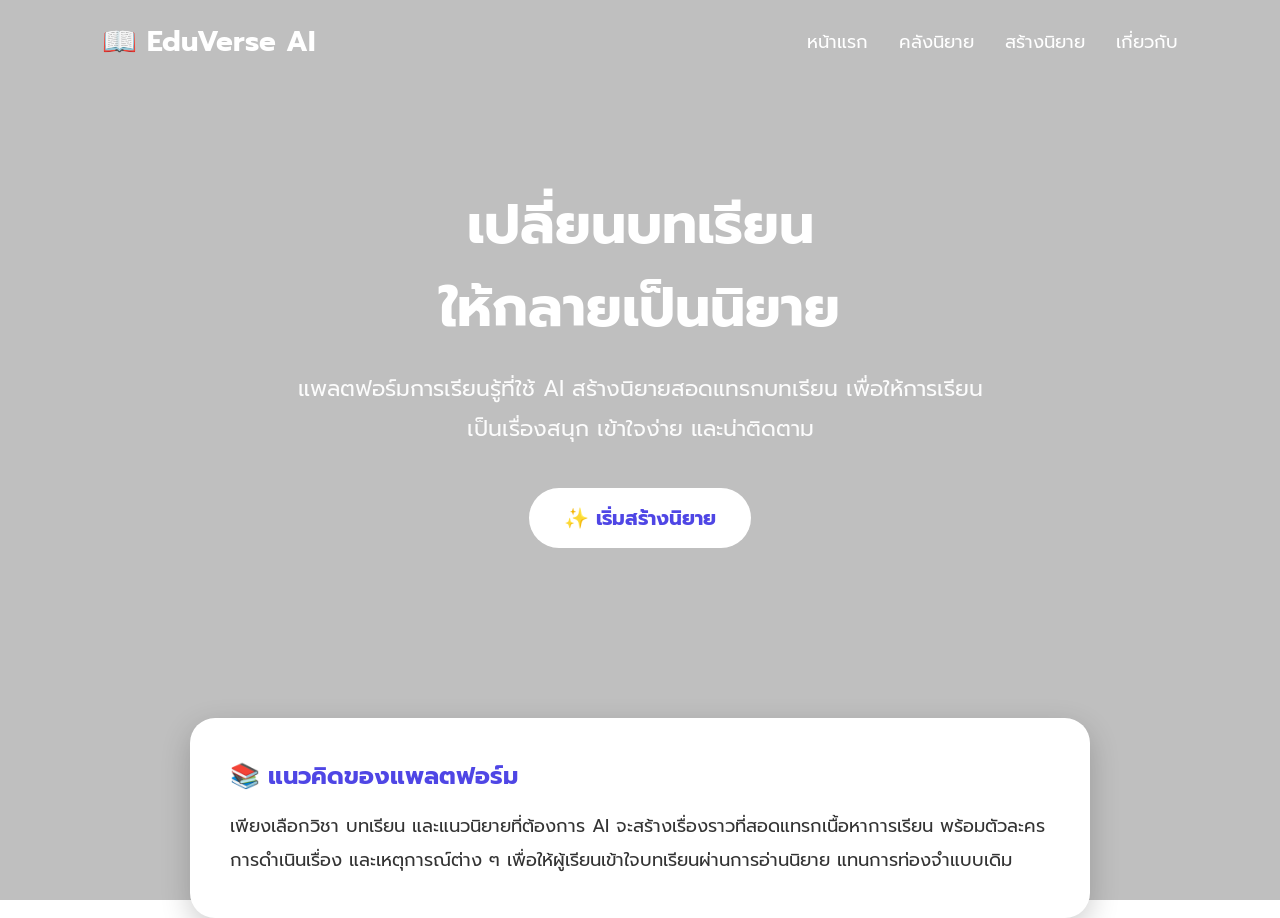
<file: index.html>
<!DOCTYPE html>
<html lang="th">
<head>
<meta charset="UTF-8">
<meta name="viewport" content="width=device-width, initial-scale=1.0">

<title>📖 EduVerse AI</title>

<link href="https://fonts.googleapis.com/css2?family=Prompt:wght@300;400;600;700&display=swap" rel="stylesheet">

<style>
*{
margin:0;
padding:0;
box-sizing:border-box;
font-family:'Prompt',sans-serif;
}

body{
background-image:url("https://i.ibb.co/DDvMfyMy/7-C7-CB1-DD-FEC2-447-D-B903-4998-AAB37-A66.png");
background-size:cover;
background-position:center;
background-repeat:no-repeat;
background-attachment:fixed;
color:white;
min-height:100vh;
}

body::before{
content:"";
position:fixed;
inset:0;
background:rgba(0,0,0,0.25);
z-index:-1;
}  
nav{
display:flex;
justify-content:space-between;
align-items:center;
padding:20px 8%;
}

.logo{
font-size:28px;
font-weight:700;
}

.menu a{
text-decoration:none;
color:white;
margin-left:25px;
font-size:18px;
}

.hero{
display:flex;
justify-content:center;
align-items:center;
flex-direction:column;
text-align:center;
padding:100px 20px;
}

.hero h1{
font-size:55px;
margin-bottom:20px;
}

.hero p{
font-size:22px;
max-width:700px;
line-height:1.8;
opacity:.95;
}

.btn{
margin-top:40px;
display:inline-block;
padding:15px 35px;
background:white;
color:#4F46E5;
font-weight:bold;
border-radius:40px;
text-decoration:none;
font-size:20px;
transition:.3s;
}

.btn:hover{
transform:scale(1.05);
}

.card{
background:white;
color:#333;
width:90%;
max-width:900px;
margin:auto;
margin-top:70px;
border-radius:25px;
padding:40px;
box-shadow:0 10px 30px rgba(0,0,0,.2);
}

.card h2{
color:#4F46E5;
margin-bottom:15px;
}

.card p{
line-height:1.9;
font-size:18px;
}
</style>

</head>

<body>

<nav>

<div class="logo">
📖 EduVerse AI
</div>

<div class="menu">
<a href="index.html">หน้าแรก</a>
<a href="library.html">คลังนิยาย</a>
<a href="create.html">สร้างนิยาย</a>
<a href="about.html">เกี่ยวกับ</a>
</div>

</nav>

<section class="hero">

<h1>เปลี่ยนบทเรียน<br>ให้กลายเป็นนิยาย</h1>

<p>

แพลตฟอร์มการเรียนรู้ที่ใช้ AI สร้างนิยายสอดแทรกบทเรียน
เพื่อให้การเรียนเป็นเรื่องสนุก เข้าใจง่าย และน่าติดตาม

</p>

<a href="create.html" class="btn">
✨ เริ่มสร้างนิยาย
</a>
</a>


</section>

<div class="card">

<h2>📚 แนวคิดของแพลตฟอร์ม</h2>

<p>

เพียงเลือกวิชา บทเรียน และแนวนิยายที่ต้องการ
AI จะสร้างเรื่องราวที่สอดแทรกเนื้อหาการเรียน
พร้อมตัวละคร การดำเนินเรื่อง และเหตุการณ์ต่าง ๆ
เพื่อให้ผู้เรียนเข้าใจบทเรียนผ่านการอ่านนิยาย
แทนการท่องจำแบบเดิม

</p>

</div>

</body>
</html>
</file>
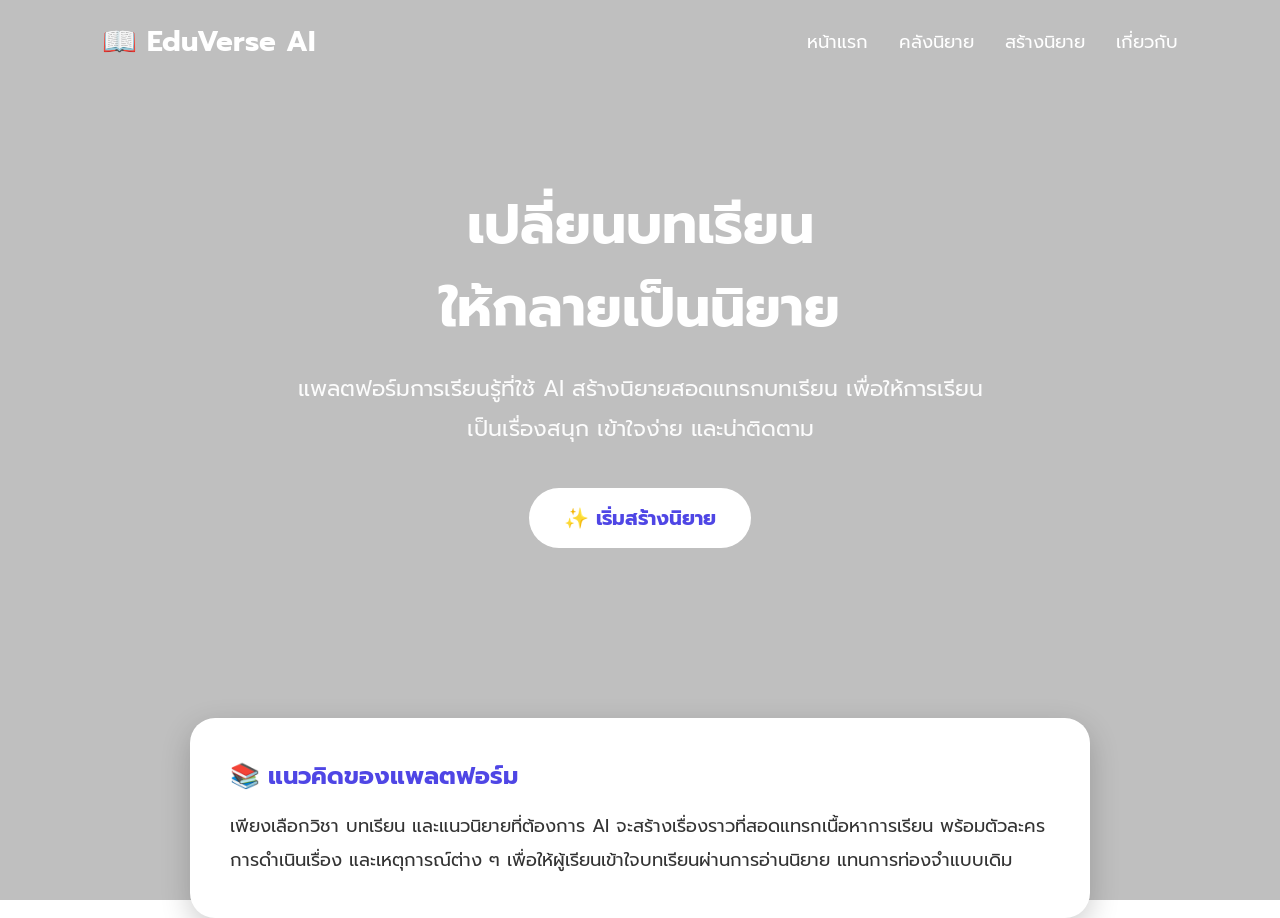
<file:  index2.html>
<!DOCTYPE html>
<html lang="th">
<head>
<meta charset="UTF-8">
<meta name="viewport" content="width=device-width, initial-scale=1.0">

<title>StoryLearn AI</title>

<link href="https://fonts.googleapis.com/css2?family=Prompt:wght@300;400;600;700&display=swap" rel="stylesheet">

<style>
*{
margin:0;
padding:0;
box-sizing:border-box;
font-family:'Prompt',sans-serif;
}

body{
background-image:url("https://i.ibb.co/DDvMfyMy/7-C7-CB1-DD-FEC2-447-D-B903-4998-AAB37-A66.png");
background-size:cover;
background-position:center;
background-repeat:no-repeat;
background-attachment:fixed;
color:white;
min-height:100vh;
}

body::before{
content:"";
position:fixed;
inset:0;
background:rgba(0,0,0,0.25);
z-index:-1;
}  
nav{
display:flex;
justify-content:space-between;
align-items:center;
padding:20px 8%;
}

.logo{
font-size:28px;
font-weight:700;
}

.menu a{
text-decoration:none;
color:white;
margin-left:25px;
font-size:18px;
}

.hero{
display:flex;
justify-content:center;
align-items:center;
flex-direction:column;
text-align:center;
padding:100px 20px;
}

.hero h1{
font-size:55px;
margin-bottom:20px;
}

.hero p{
font-size:22px;
max-width:700px;
line-height:1.8;
opacity:.95;
}

.btn{
margin-top:40px;
display:inline-block;
padding:15px 35px;
background:white;
color:#4F46E5;
font-weight:bold;
border-radius:40px;
text-decoration:none;
font-size:20px;
transition:.3s;
}

.btn:hover{
transform:scale(1.05);
}

.card{
background:white;
color:#333;
width:90%;
max-width:900px;
margin:auto;
margin-top:70px;
border-radius:25px;
padding:40px;
box-shadow:0 10px 30px rgba(0,0,0,.2);
}

.card h2{
color:#4F46E5;
margin-bottom:15px;
}

.card p{
line-height:1.9;
font-size:18px;
}
</style>

</head>

<body>

<nav>

<div class="logo">
📖 EduVerse AI
</div>

<div class="menu">
<a href="https://es-d-44603756720260716-019f5fa4-d332-7664-b9ca-ca1e9a38c61a.codepen.dev/">หน้าแรก</a>
<a href="https://es-d-44603756720260716-019f6004-f756-7002-ada0-dfa8d0e79c7a.codepen.dev/">คลังนิยาย</a>
<a href="https://es-d-44603756720260716-019f5fea-98b7-7d2f-93a5-8a057d311459.codepen.dev/">สร้างนิยาย</a>
<a href="https://es-d-44603756720260716-019f600e-4537-70cd-a7d2-3715c2c4fb3a.codepen.dev/">เกี่ยวกับ</a>
</div>

</nav>

<section class="hero">

<h1>เปลี่ยนบทเรียน<br>ให้กลายเป็นนิยาย</h1>

<p>

แพลตฟอร์มการเรียนรู้ที่ใช้ AI สร้างนิยายสอดแทรกบทเรียน
เพื่อให้การเรียนเป็นเรื่องสนุก เข้าใจง่าย และน่าติดตาม

</p>

<a href="https://es-d-44603756720260716-019f5fea-98b7-7d2f-93a5-8a057d311459.codepen.dev/" class="btn">
✨ เริ่มสร้างนิยาย
</a>
</a>

</section>

<div class="card">

<h2>📚 แนวคิดของแพลตฟอร์ม</h2>

<p>

เพียงเลือกวิชา บทเรียน และแนวนิยายที่ต้องการ
AI จะสร้างเรื่องราวที่สอดแทรกเนื้อหาการเรียน
พร้อมตัวละคร การดำเนินเรื่อง และเหตุการณ์ต่าง ๆ
เพื่อให้ผู้เรียนเข้าใจบทเรียนผ่านการอ่านนิยาย
แทนการท่องจำแบบเดิม

</p>

</div>

</body>
</html>
</file>
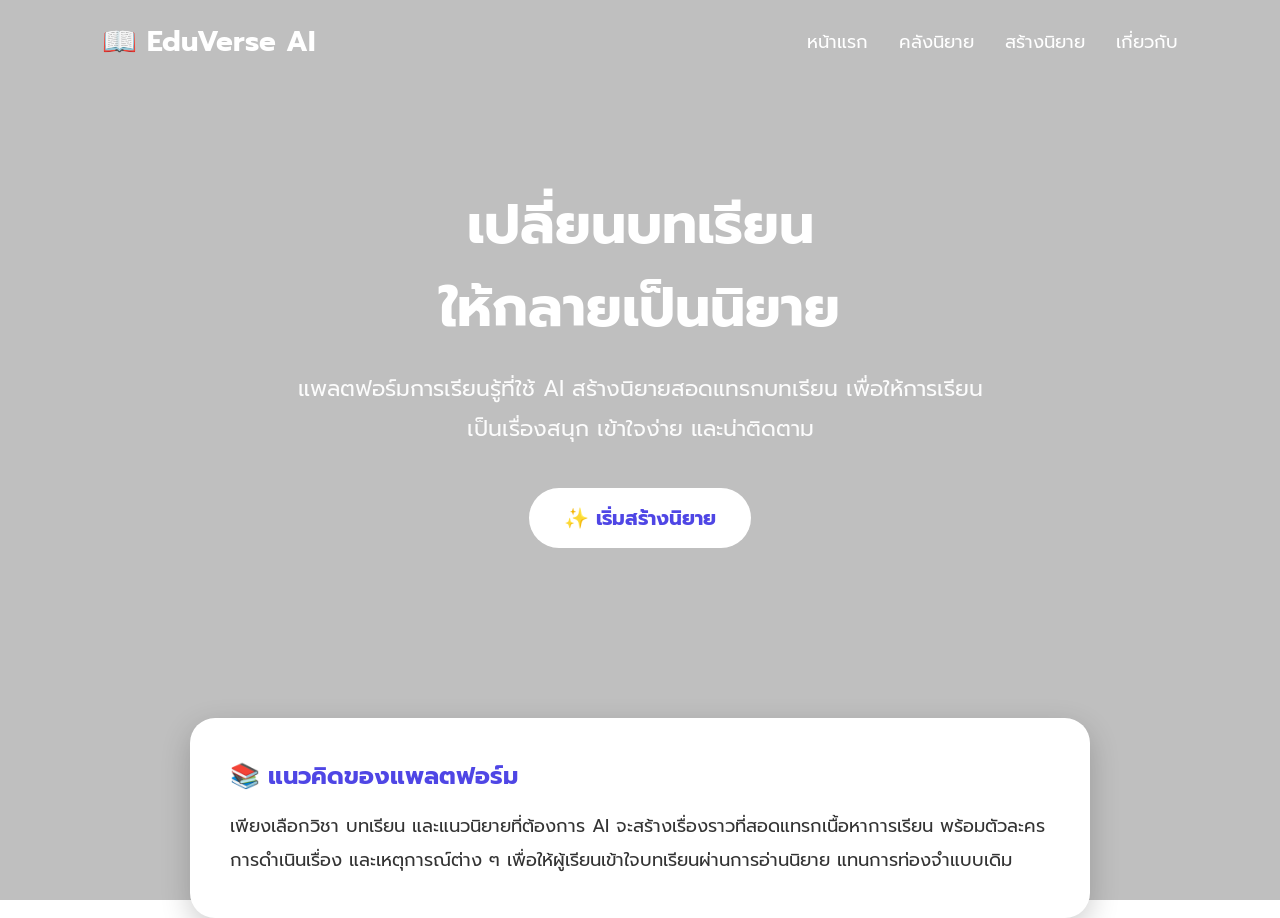
<file: a-index.html>
<!DOCTYPE html>
<html lang="th">
<head>
<meta charset="UTF-8">
<meta name="viewport" content="width=device-width, initial-scale=1.0">

<title>StoryLearn AI</title>

<link href="https://fonts.googleapis.com/css2?family=Prompt:wght@300;400;600;700&display=swap" rel="stylesheet">

<style>
*{
margin:0;
padding:0;
box-sizing:border-box;
font-family:'Prompt',sans-serif;
}

body{
background-image:url("https://i.ibb.co/DDvMfyMy/7-C7-CB1-DD-FEC2-447-D-B903-4998-AAB37-A66.png");
background-size:cover;
background-position:center;
background-repeat:no-repeat;
background-attachment:fixed;
color:white;
min-height:100vh;
}

body::before{
content:"";
position:fixed;
inset:0;
background:rgba(0,0,0,0.25);
z-index:-1;
}  
nav{
display:flex;
justify-content:space-between;
align-items:center;
padding:20px 8%;
}

.logo{
font-size:28px;
font-weight:700;
}

.menu a{
text-decoration:none;
color:white;
margin-left:25px;
font-size:18px;
}

.hero{
display:flex;
justify-content:center;
align-items:center;
flex-direction:column;
text-align:center;
padding:100px 20px;
}

.hero h1{
font-size:55px;
margin-bottom:20px;
}

.hero p{
font-size:22px;
max-width:700px;
line-height:1.8;
opacity:.95;
}

.btn{
margin-top:40px;
display:inline-block;
padding:15px 35px;
background:white;
color:#4F46E5;
font-weight:bold;
border-radius:40px;
text-decoration:none;
font-size:20px;
transition:.3s;
}

.btn:hover{
transform:scale(1.05);
}

.card{
background:white;
color:#333;
width:90%;
max-width:900px;
margin:auto;
margin-top:70px;
border-radius:25px;
padding:40px;
box-shadow:0 10px 30px rgba(0,0,0,.2);
}

.card h2{
color:#4F46E5;
margin-bottom:15px;
}

.card p{
line-height:1.9;
font-size:18px;
}
</style>

</head>

<body>

<nav>

<div class="logo">
📖 EduVerse AI
</div>

<div class="menu">
<a href="b-index2.html">หน้าแรก</a>
<a href="d-creat.html">คลังนิยาย</a>
<a href="c-library.html">สร้างนิยาย</a>
<a href="e-about.html">เกี่ยวกับ</a>
</div>

</nav>

<section class="hero">

<h1>เปลี่ยนบทเรียน<br>ให้กลายเป็นนิยาย</h1>

<p>

แพลตฟอร์มการเรียนรู้ที่ใช้ AI สร้างนิยายสอดแทรกบทเรียน
เพื่อให้การเรียนเป็นเรื่องสนุก เข้าใจง่าย และน่าติดตาม

</p>

<a href="library.html" class="btn">
✨ เริ่มสร้างนิยาย
</a>
</a>


</section>

<div class="card">

<h2>📚 แนวคิดของแพลตฟอร์ม</h2>

<p>

เพียงเลือกวิชา บทเรียน และแนวนิยายที่ต้องการ
AI จะสร้างเรื่องราวที่สอดแทรกเนื้อหาการเรียน
พร้อมตัวละคร การดำเนินเรื่อง และเหตุการณ์ต่าง ๆ
เพื่อให้ผู้เรียนเข้าใจบทเรียนผ่านการอ่านนิยาย
แทนการท่องจำแบบเดิม

</p>

</div>

</body>
</html>
</file>
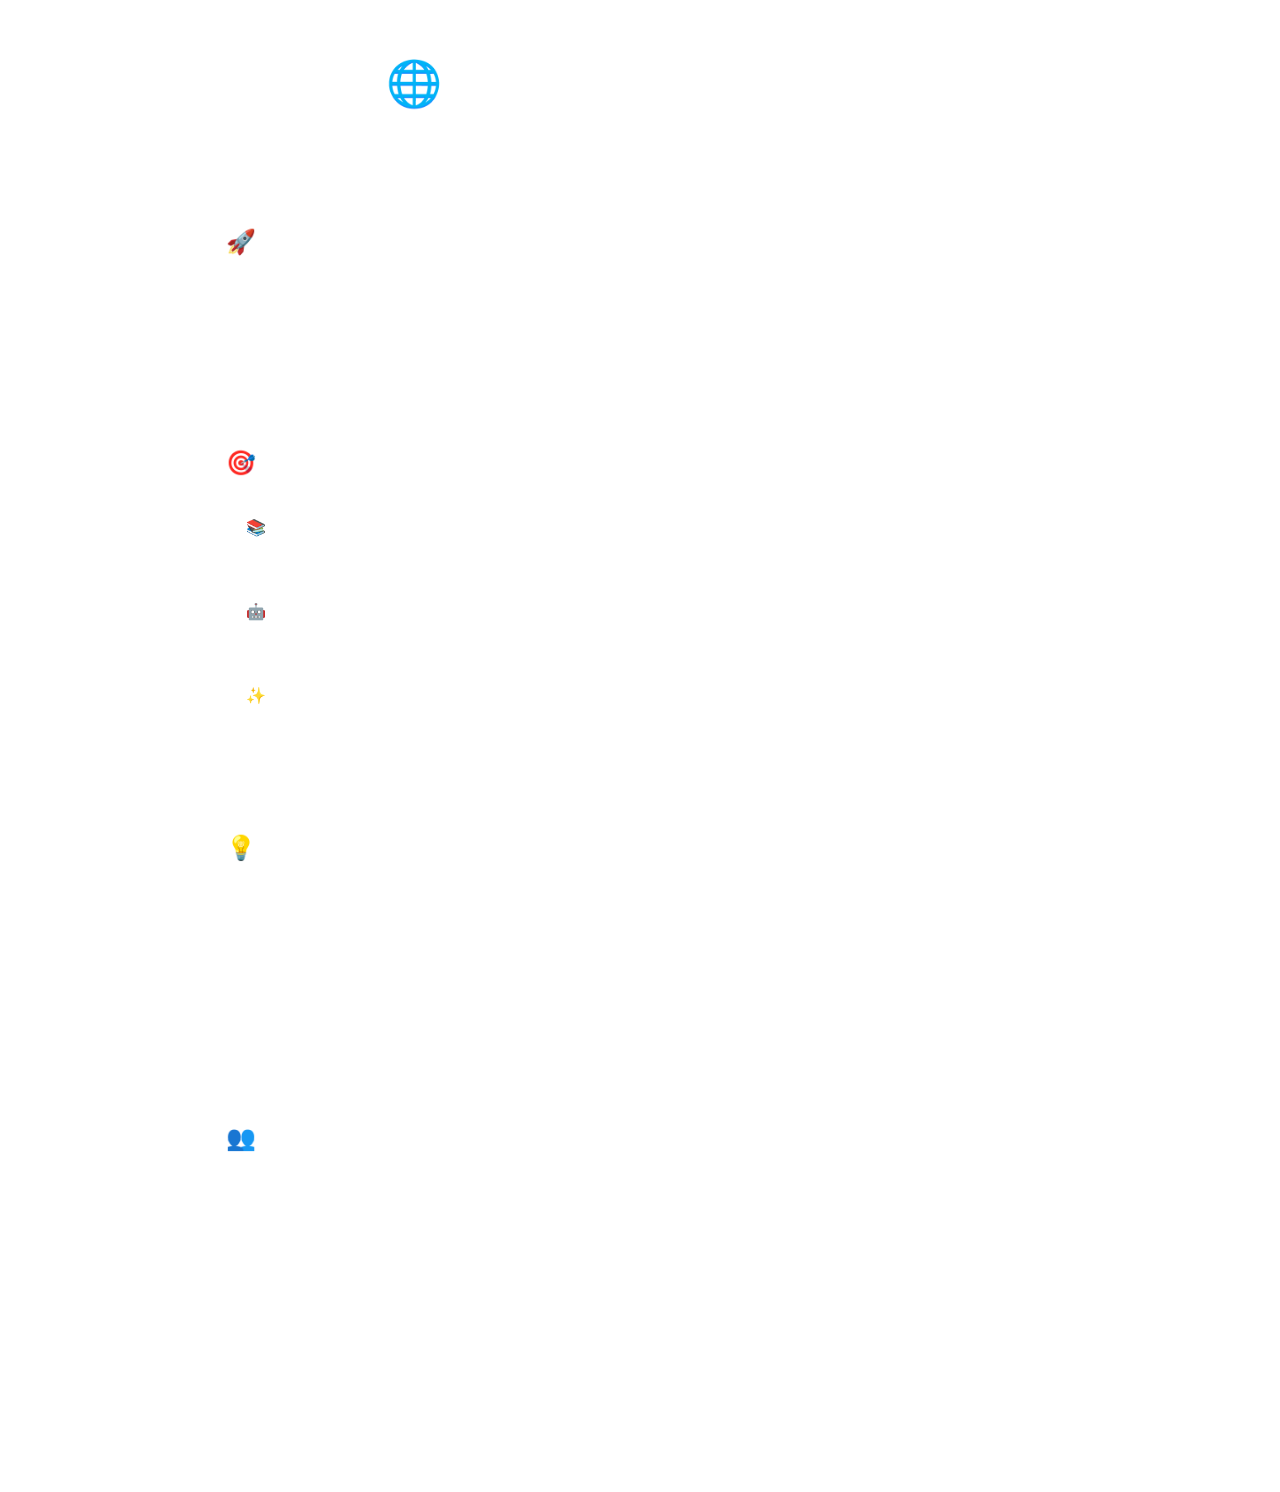
<file: about .html>
<!DOCTYPE html>
<html lang="th">
<head>

<meta charset="UTF-8">
<meta name="viewport" content="width=device-width, initial-scale=1.0">

<title>เกี่ยวกับ EduVerse AI</title>

<link href="https://fonts.googleapis.com/css2?family=Prompt:wght@300;400;600;700&display=swap" rel="stylesheet">


<style>

*{
margin:0;
padding:0;
box-sizing:border-box;
font-family:'Prompt',sans-serif;
}


body{

background-image:url("https://i.ibb.co/DDvMfyMy/7-C7-CB1-DD-FEC2-447-D-B903-4998-AAB37-A66.png");

background-size:cover;
background-position:center;
background-repeat:no-repeat;
background-attachment:fixed;

color:white;
min-height:100vh;
padding:50px 20px;

}



.header{

text-align:center;
margin-bottom:40px;

}


.header h1{

font-size:45px;

}


.header p{

font-size:20px;
}



.box{

background:rgba(255,255,255,0.15);

backdrop-filter:blur(10px);

border:1px solid rgba(255,255,255,0.3);

border-radius:25px;

padding:35px;

max-width:900px;

margin:30px auto;

}


.box h2{

margin-bottom:15px;

}



.box p{

font-size:18px;

line-height:1.9;

}



.feature{

display:grid;

gap:20px;

}


.item{

background:rgba(255,255,255,0.12);

padding:20px;

border-radius:20px;

}



</style>

</head>



<body>


<div class="header">

<h1>🌐 เกี่ยวกับ EduVerse AI</h1>

<p>แพลตฟอร์มการเรียนรู้ด้วยเทคโนโลยีปัญญาประดิษฐ์</p>

</div>



<div class="box">

<h2>🚀 แนวคิดของโครงการ</h2>

<p>

EduVerse AI คือแพลตฟอร์มการเรียนรู้ที่นำเทคโนโลยี AI 
มาช่วยเปลี่ยนเนื้อหาบทเรียนให้กลายเป็นประสบการณ์
การเรียนรู้รูปแบบใหม่ ผ่านนิยาย เรื่องราว และสื่อการเรียนรู้
ที่สร้างขึ้นตามความสนใจของผู้เรียน

</p>

</div>




<div class="box">

<h2>🎯 วัตถุประสงค์</h2>

<div class="feature">


<div class="item">
📚 ลดปัญหาการเรียนแบบท่องจำ
และช่วยให้ผู้เรียนเข้าใจเนื้อหาได้ง่ายขึ้น
</div>


<div class="item">
🤖 ใช้ AI เพื่อสร้างเนื้อหาการเรียนรู้ที่เหมาะสมกับแต่ละบุคคล
</div>


<div class="item">
✨ เพิ่มความสนุกและแรงจูงใจในการเรียน
ผ่านรูปแบบ Interactive Learning
</div>


</div>

</div>




<div class="box">

<h2>💡 จุดเด่นของ EduVerse AI</h2>

<p>

• AI Story Generation : สร้างเรื่องราวจากบทเรียน<br>
• Personalized Learning : ปรับเนื้อหาให้เหมาะกับผู้เรียน<br>
• Interactive Learning : เรียนรู้ผ่านการมีส่วนร่วม<br>
• Learning History : บันทึกประวัติการเรียนรู้ของผู้ใช้

</p>

</div>

<div class="box">

<h2>👥 Team EduVerse AI</h2>

<p>
EduVerse AI เป็นโครงการที่พัฒนาขึ้นเพื่อสร้างประสบการณ์
การเรียนรู้รูปแบบใหม่ด้วยเทคโนโลยีปัญญาประดิษฐ์ (AI)
<br><br>

Developed by: NovaMind Team <br>
Project: EduVerse AI<br>
Year: 2026

</p>

</div>
</body>
</html>
</file>
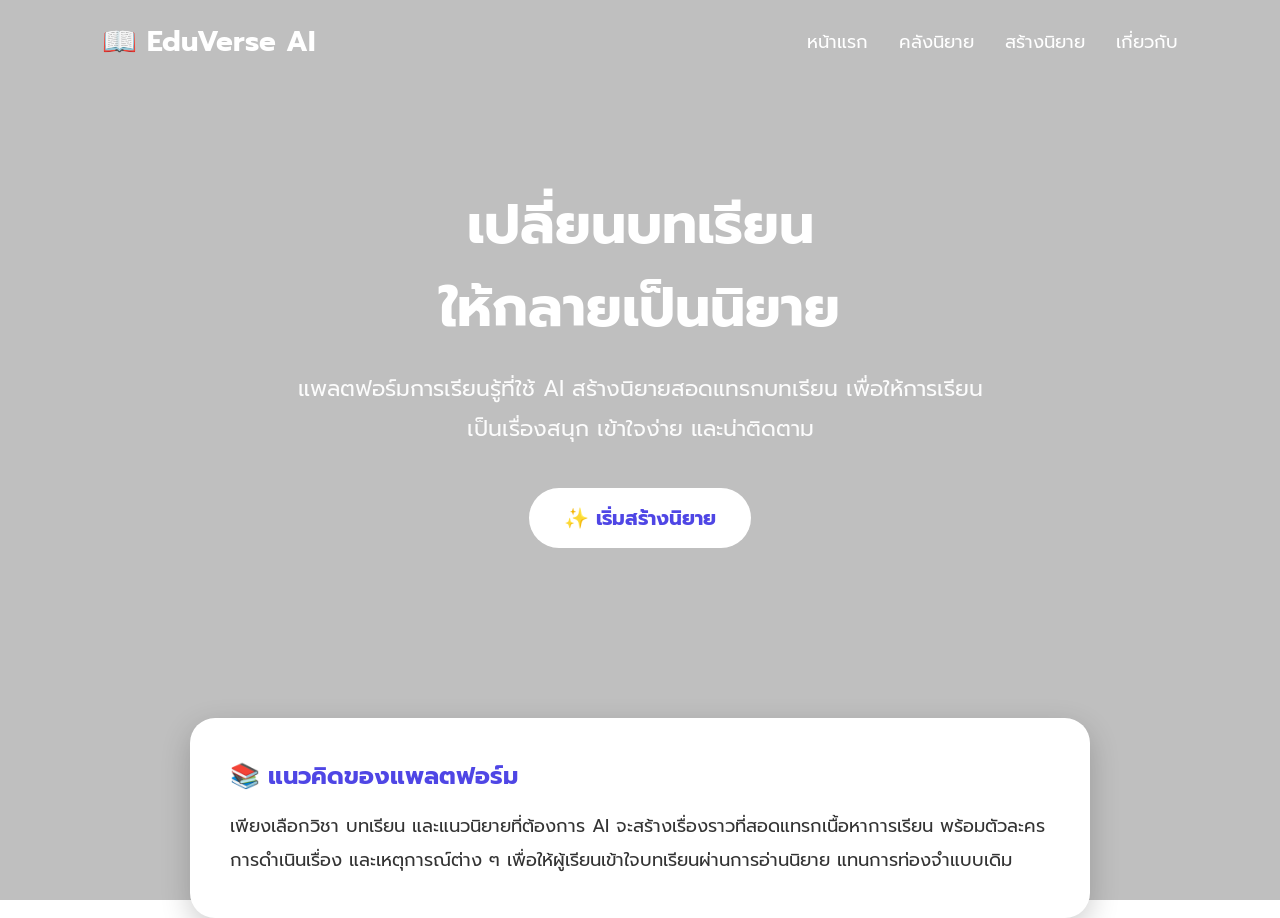
<file: b-index2.html>
<!DOCTYPE html>
<html lang="th">
<head>
<meta charset="UTF-8">
<meta name="viewport" content="width=device-width, initial-scale=1.0">

<title>StoryLearn AI</title>

<link href="https://fonts.googleapis.com/css2?family=Prompt:wght@300;400;600;700&display=swap" rel="stylesheet">

<style>
*{
margin:0;
padding:0;
box-sizing:border-box;
font-family:'Prompt',sans-serif;
}

body{
background-image:url("https://i.ibb.co/DDvMfyMy/7-C7-CB1-DD-FEC2-447-D-B903-4998-AAB37-A66.png");
background-size:cover;
background-position:center;
background-repeat:no-repeat;
background-attachment:fixed;
color:white;
min-height:100vh;
}

body::before{
content:"";
position:fixed;
inset:0;
background:rgba(0,0,0,0.25);
z-index:-1;
}  
nav{
display:flex;
justify-content:space-between;
align-items:center;
padding:20px 8%;
}

.logo{
font-size:28px;
font-weight:700;
}

.menu a{
text-decoration:none;
color:white;
margin-left:25px;
font-size:18px;
}

.hero{
display:flex;
justify-content:center;
align-items:center;
flex-direction:column;
text-align:center;
padding:100px 20px;
}

.hero h1{
font-size:55px;
margin-bottom:20px;
}

.hero p{
font-size:22px;
max-width:700px;
line-height:1.8;
opacity:.95;
}

.btn{
margin-top:40px;
display:inline-block;
padding:15px 35px;
background:white;
color:#4F46E5;
font-weight:bold;
border-radius:40px;
text-decoration:none;
font-size:20px;
transition:.3s;
}

.btn:hover{
transform:scale(1.05);
}

.card{
background:white;
color:#333;
width:90%;
max-width:900px;
margin:auto;
margin-top:70px;
border-radius:25px;
padding:40px;
box-shadow:0 10px 30px rgba(0,0,0,.2);
}

.card h2{
color:#4F46E5;
margin-bottom:15px;
}

.card p{
line-height:1.9;
font-size:18px;
}
</style>

</head>

<body>

<nav>

<div class="logo">
📖 EduVerse AI
</div>

<div class="menu">
<a href="a-index.html">หน้าแรก</a>
<a href="b-creat.html">คลังนิยาย</a>
<a href="c-library.html">สร้างนิยาย</a>
<a href="e-about.html">เกี่ยวกับ</a>
</div>

</nav>

<section class="hero">

<h1>เปลี่ยนบทเรียน<br>ให้กลายเป็นนิยาย</h1>

<p>

แพลตฟอร์มการเรียนรู้ที่ใช้ AI สร้างนิยายสอดแทรกบทเรียน
เพื่อให้การเรียนเป็นเรื่องสนุก เข้าใจง่าย และน่าติดตาม

</p>

<a href="library.html" class="btn">
✨ เริ่มสร้างนิยาย
</a>
</a>

</section>

<div class="card">

<h2>📚 แนวคิดของแพลตฟอร์ม</h2>

<p>

เพียงเลือกวิชา บทเรียน และแนวนิยายที่ต้องการ
AI จะสร้างเรื่องราวที่สอดแทรกเนื้อหาการเรียน
พร้อมตัวละคร การดำเนินเรื่อง และเหตุการณ์ต่าง ๆ
เพื่อให้ผู้เรียนเข้าใจบทเรียนผ่านการอ่านนิยาย
แทนการท่องจำแบบเดิม

</p>

</div>

</body>
</html>
</file>
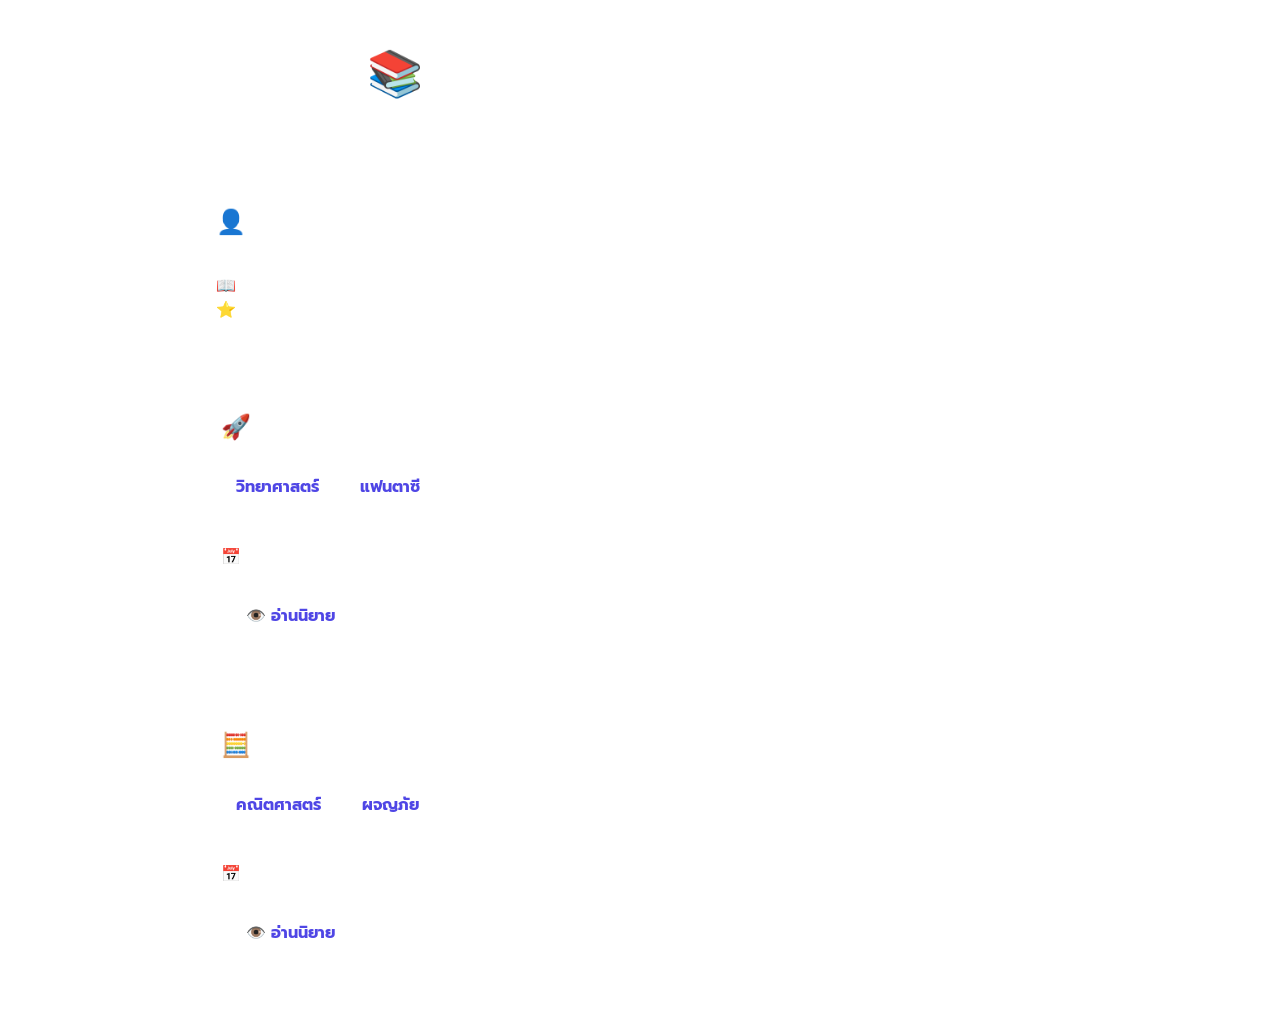
<file: c-library .html>
<!DOCTYPE html>
<html lang="th">
<head>
<meta charset="UTF-8">
<meta name="viewport" content="width=device-width, initial-scale=1.0">

<title>คลังนิยาย - EduVerse AI</title>

<link href="https://fonts.googleapis.com/css2?family=Prompt:wght@300;400;600;700&display=swap" rel="stylesheet">

<style>

*{
margin:0;
padding:0;
box-sizing:border-box;
font-family:'Prompt',sans-serif;
}

body{
background-image:url("https://i.ibb.co/DDvMfyMy/7-C7-CB1-DD-FEC2-447-D-B903-4998-AAB37-A66.png");
background-size:cover;
background-position:center;
background-repeat:no-repeat;
background-attachment:fixed;
color:white;
min-height:100vh;
padding:40px 20px;
}

/* หัวข้อ */

.header{
text-align:center;
margin-bottom:40px;
}

.header h1{
font-size:45px;
}

.header p{
font-size:20px;
opacity:.9;
}


/* กล่องผู้ใช้ */

.profile{
background:rgba(255,255,255,0.15);
backdrop-filter:blur(10px);
border:1px solid rgba(255,255,255,.3);
border-radius:25px;
padding:25px;
max-width:900px;
margin:auto;
margin-bottom:30px;
}


.profile h2{
margin-bottom:10px;
}


/* การ์ดนิยาย */

.library{
max-width:900px;
margin:auto;
display:grid;
gap:25px;
}


.card{
background:rgba(255,255,255,0.15);
backdrop-filter:blur(10px);
border:1px solid rgba(255,255,255,.3);
border-radius:25px;
padding:30px;
}


.card h2{
margin-bottom:15px;
}


.card p{
line-height:1.8;
}


.tag{
display:inline-block;
background:white;
color:#4F46E5;
padding:5px 15px;
border-radius:20px;
margin:10px 5px 10px 0;
font-weight:bold;
}


button{
margin-top:20px;
padding:12px 25px;
border:none;
border-radius:30px;
background:white;
color:#4F46E5;
font-size:16px;
font-weight:bold;
}


</style>

</head>


<body>


<div class="header">

<h1>📚 คลังนิยาย EduVerse AI</h1>

<p>พื้นที่เก็บผลงานและประวัติการสร้างนิยายของคุณ</p>

</div>



<div class="profile">

<h2>👤 My EduVerse Profile</h2>
<p>ชื่อผู้ใช้: Learner01</p>

<p>
📖 นิยายที่สร้างทั้งหมด: 3 เรื่อง
</p>

<p>
⭐ แนวที่ชอบ: แฟนตาซี | วิชาที่เรียนบ่อย: วิทยาศาสตร์
</p>

</div>



<div class="library">


<div class="card">

<h2>🚀 การผจญภัยของลูน่าในระบบสุริยะ</h2>

<span class="tag">วิทยาศาสตร์</span>
<span class="tag">แฟนตาซี</span>


<p>
เรื่องราวของนักเรียนผู้เดินทางผ่านจักรวาล
เพื่อเรียนรู้เกี่ยวกับดาวเคราะห์ทั้ง 8
ผ่านการผจญภัยที่เต็มไปด้วยความรู้
</p>


<p>
📅 วันที่สร้าง: 14 กรกฎาคม 2026
</p>


<button>
👁️ อ่านนิยาย
</button>


</div>




<div class="card">

<h2>🧮 ภารกิจพิชิตโลกคณิตศาสตร์</h2>

<span class="tag">คณิตศาสตร์</span>
<span class="tag">ผจญภัย</span>


<p>
การเดินทางของตัวละครที่ต้องใช้ความรู้
ทางคณิตศาสตร์เพื่อแก้ไขปริศนาในโลกมหัศจรรย์
</p>


<p>
📅 วันที่สร้าง: 13 กรกฎาคม 2026
</p>


<button>
👁️ อ่านนิยาย
</button>


</div>



</div>


</body>
</html>
</file>
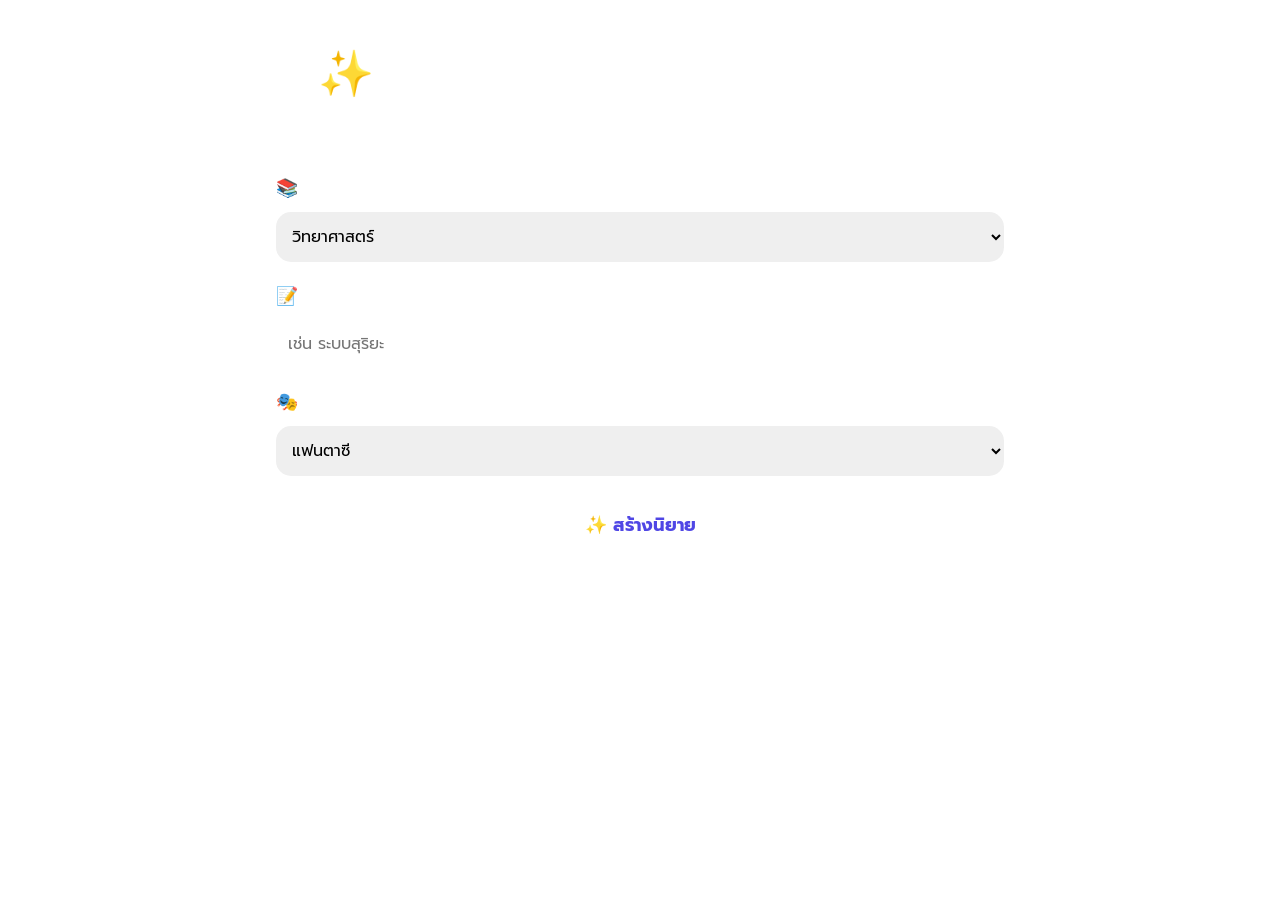
<file: create.html>
<!DOCTYPE html>
<html lang="th">
<head>

<meta charset="UTF-8">
<meta name="viewport" content="width=device-width, initial-scale=1.0">

<title>สร้างนิยาย - EduVerse AI</title>

<link href="https://fonts.googleapis.com/css2?family=Prompt:wght@300;400;600;700&display=swap" rel="stylesheet">

<style>

*{
margin:0;
padding:0;
box-sizing:border-box;
font-family:'Prompt',sans-serif;
}


body{

background-image:url("https://i.ibb.co/DDvMfyMy/7-C7-CB1-DD-FEC2-447-D-B903-4998-AAB37-A66.png");

background-size:cover;
background-position:center;
background-attachment:fixed;

color:white;
min-height:100vh;
padding:40px 20px;

}



.container{

max-width:800px;
margin:auto;

}



h1{

text-align:center;
font-size:45px;
margin-bottom:30px;

}



.box{

background:rgba(255,255,255,0.15);
backdrop-filter:blur(10px);
border:1px solid rgba(255,255,255,0.3);

border-radius:25px;

padding:35px;

margin-bottom:30px;

}



label{

font-size:18px;

}



input,select{

width:100%;

padding:12px;

margin:10px 0 20px;

border-radius:15px;

border:none;

font-size:16px;

}



button{

width:100%;

padding:15px;

border:none;

border-radius:30px;

background:white;

color:#4F46E5;

font-size:18px;

font-weight:bold;

cursor:pointer;

}



button:hover{

transform:scale(1.03);

}



#result{

display:none;

}



.story{

background:rgba(255,255,255,0.12);

padding:25px;

border-radius:20px;

line-height:1.8;

}


.loading{

text-align:center;

font-size:20px;

display:none;

}


</style>

</head>



<body>


<div class="container">


<h1>✨ สร้างนิยายด้วย EduVerse AI</h1>



<div class="box">


<label>📚 เลือกวิชา</label>

<select id="subject">

<option>วิทยาศาสตร์</option>
<option>คณิตศาสตร์</option>
<option>ภาษาอังกฤษ</option>
<option>ประวัติศาสตร์</option>

</select>



<label>📝 หัวข้อบทเรียน</label>

<input id="topic" placeholder="เช่น ระบบสุริยะ">



<label>🎭 เลือกแนวนิยาย</label>

<select id="style">

<option>แฟนตาซี</option>
<option>ผจญภัย</option>
<option>โลกอนาคต</option>

</select>



<button onclick="createStory()">
✨ สร้างนิยาย
</button>


</div>




<div class="box loading" id="loading">

🤖 EduVerse AI กำลังวิเคราะห์บทเรียน...

</div>




<div class="box" id="result">


<h2>🧠 ผลการวิเคราะห์ของ AI</h2>

<p id="analysis"></p>


<br>


<h2>📖 นิยายที่สร้างโดย AI</h2>


<div class="story" id="story">

</div>
<div class="story" id="story">

</div>

<button onclick="saveStory()" style="margin-top:20px;">
📚 บันทึกลงคลังนิยาย
</button>
</div>



</div>




<script>

  function saveStory(){

let storyData = {

subject: document.getElementById("subject").value,

topic: document.getElementById("topic").value,

style: document.getElementById("style").value,

date: new Date().toLocaleDateString("th-TH")

};


localStorage.setItem(
"savedStory",
JSON.stringify(storyData)
);


alert("✅ บันทึกนิยายลงคลังเรียบร้อยแล้ว");


}
  
function createStory(){


let subject=document.getElementById("subject").value;

let topic=document.getElementById("topic").value;

let style=document.getElementById("style").value;



if(topic==""){

alert("กรุณาใส่หัวข้อบทเรียน");

return;

}



document.getElementById("loading").style.display="block";

document.getElementById("result").style.display="none";



setTimeout(()=>{


document.getElementById("loading").style.display="none";

document.getElementById("result").style.display="block";



document.getElementById("analysis").innerHTML=

`
📌 วิชา: ${subject}<br>
📌 หัวข้อ: ${topic}<br>
📌 แนวการเรียนรู้: ${style}<br><br>

AI วิเคราะห์ว่าเนื้อหานี้เหมาะสำหรับ
การเรียนรู้ผ่านเรื่องราวและสถานการณ์จำลอง
เพื่อช่วยให้ผู้เรียนเข้าใจแนวคิดสำคัญได้ง่ายขึ้น
`;




document.getElementById("story").innerHTML=

`
🌌 <b>การผจญภัยของผู้เรียนในโลก ${topic}</b><br><br>

ตัวละครหลักได้รับภารกิจสำคัญ
ในการค้นหาความรู้เกี่ยวกับ ${topic}

ระหว่างการเดินทาง เขาได้พบกับบทเรียนต่าง ๆ
ที่ช่วยให้เข้าใจ ${subject}
ผ่านโลกแห่ง ${style}

EduVerse AI เปลี่ยนบทเรียนธรรมดา
ให้กลายเป็นประสบการณ์การเรียนรู้ที่น่าจดจำ

`;



},2000);



}

</script>


</body>

</html>
</file>
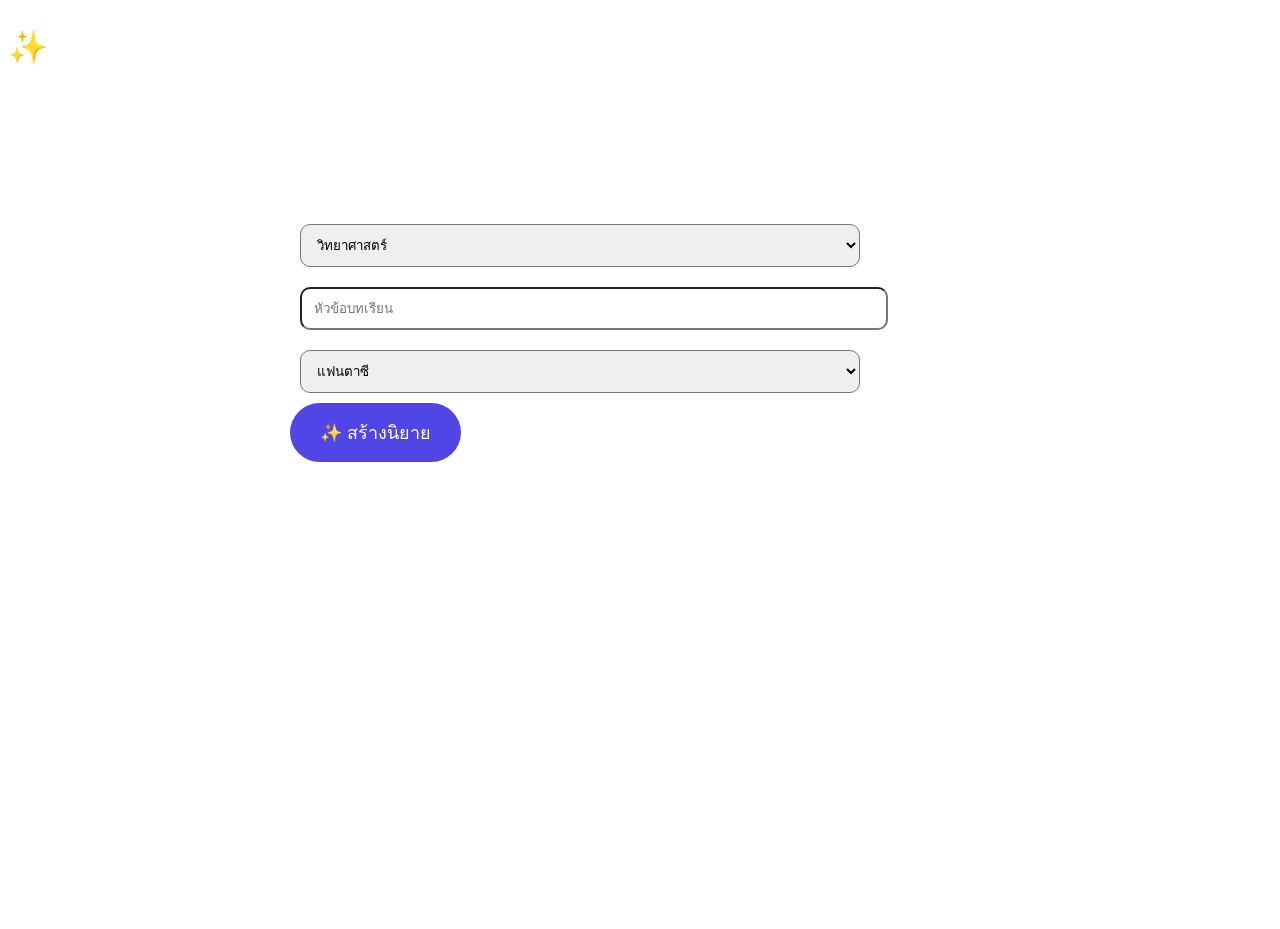
<file: d-create.html>
<!DOCTYPE html>
<html lang="th">
<head>
<meta charset="UTF-8">
<title>สร้างนิยาย - EduVerse AI</title>

<style>
body{
background-image:url("https://i.ibb.co/DDvMfyMy/7-C7-CB1-DD-FEC2-447-D-B903-4998-AAB37-A66.png");
background-size:cover;
background-position:center;
background-repeat:no-repeat;
color:white;
min-height:100vh;
}

.box{
  background:rgba(255,255,255,0.15);
  color:white;
  padding:40px;
  border-radius:25px;
  max-width:700px;
  margin:auto;
  backdrop-filter:blur(10px);
  border:1px solid rgba(255,255,255,0.3);
}

select,input{
  width:80%;
  padding:12px;
  margin:10px;
  border-radius:10px;
}

button{
  padding:15px 30px;
  border-radius:30px;
  border:none;
  background:#4F46E5;
  color:white;
  font-size:18px;
}
</style>

</head>

<body>

<h1>✨ สร้างนิยายด้วย AI</h1>

<div class="box">

<h2>เลือกบทเรียนของคุณ</h2>

<select>
<option>วิทยาศาสตร์</option>
<option>คณิตศาสตร์</option>
<option>ภาษาอังกฤษ</option> 
<option>ภาษาไทย</option>
<br>

<input placeholder="หัวข้อบทเรียน">

<br>

<select>
<option>แฟนตาซี</option>
<option>ผจญภัย</option>
<option>โลกอนาคต</option>
</select>

<br>

<button>
✨ สร้างนิยาย
</button>

</div>

</body>
</html>
</file>
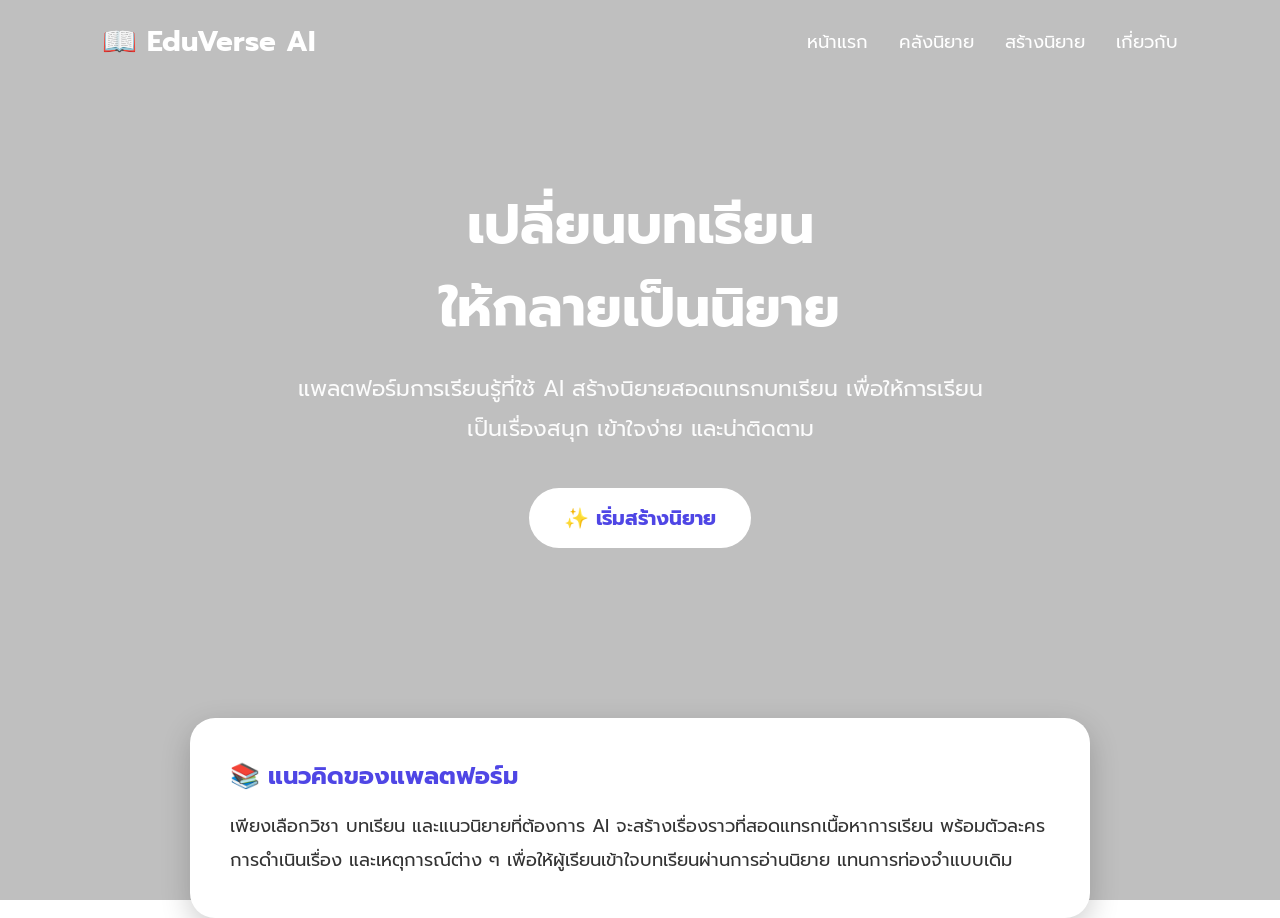
<file: index2.html>
<!DOCTYPE html>
<html lang="th">
<head>
<meta charset="UTF-8">
<meta name="viewport" content="width=device-width, initial-scale=1.0">

<title>StoryLearn AI</title>

<link href="https://fonts.googleapis.com/css2?family=Prompt:wght@300;400;600;700&display=swap" rel="stylesheet">

<style>
*{
margin:0;
padding:0;
box-sizing:border-box;
font-family:'Prompt',sans-serif;
}

body{
background-image:url("https://i.ibb.co/DDvMfyMy/7-C7-CB1-DD-FEC2-447-D-B903-4998-AAB37-A66.png");
background-size:cover;
background-position:center;
background-repeat:no-repeat;
background-attachment:fixed;
color:white;
min-height:100vh;
}

body::before{
content:"";
position:fixed;
inset:0;
background:rgba(0,0,0,0.25);
z-index:-1;
}  
nav{
display:flex;
justify-content:space-between;
align-items:center;
padding:20px 8%;
}

.logo{
font-size:28px;
font-weight:700;
}

.menu a{
text-decoration:none;
color:white;
margin-left:25px;
font-size:18px;
}

.hero{
display:flex;
justify-content:center;
align-items:center;
flex-direction:column;
text-align:center;
padding:100px 20px;
}

.hero h1{
font-size:55px;
margin-bottom:20px;
}

.hero p{
font-size:22px;
max-width:700px;
line-height:1.8;
opacity:.95;
}

.btn{
margin-top:40px;
display:inline-block;
padding:15px 35px;
background:white;
color:#4F46E5;
font-weight:bold;
border-radius:40px;
text-decoration:none;
font-size:20px;
transition:.3s;
}

.btn:hover{
transform:scale(1.05);
}

.card{
background:white;
color:#333;
width:90%;
max-width:900px;
margin:auto;
margin-top:70px;
border-radius:25px;
padding:40px;
box-shadow:0 10px 30px rgba(0,0,0,.2);
}

.card h2{
color:#4F46E5;
margin-bottom:15px;
}

.card p{
line-height:1.9;
font-size:18px;
}
</style>

</head>

<body>

<nav>

<div class="logo">
📖 EduVerse AI
</div>

<div class="menu">
<a href="index2.html">หน้าแรก</a>
<a href="creat.html">คลังนิยาย</a>
<a href="library.html">สร้างนิยาย</a>
<a href="about.html">เกี่ยวกับ</a>
</div>

</nav>

<section class="hero">

<h1>เปลี่ยนบทเรียน<br>ให้กลายเป็นนิยาย</h1>

<p>

แพลตฟอร์มการเรียนรู้ที่ใช้ AI สร้างนิยายสอดแทรกบทเรียน
เพื่อให้การเรียนเป็นเรื่องสนุก เข้าใจง่าย และน่าติดตาม

</p>

<a href="library.html" class="btn">
✨ เริ่มสร้างนิยาย
</a>
</a>

</section>

<div class="card">

<h2>📚 แนวคิดของแพลตฟอร์ม</h2>

<p>

เพียงเลือกวิชา บทเรียน และแนวนิยายที่ต้องการ
AI จะสร้างเรื่องราวที่สอดแทรกเนื้อหาการเรียน
พร้อมตัวละคร การดำเนินเรื่อง และเหตุการณ์ต่าง ๆ
เพื่อให้ผู้เรียนเข้าใจบทเรียนผ่านการอ่านนิยาย
แทนการท่องจำแบบเดิม

</p>

</div>

</body>
</html>
</file>
